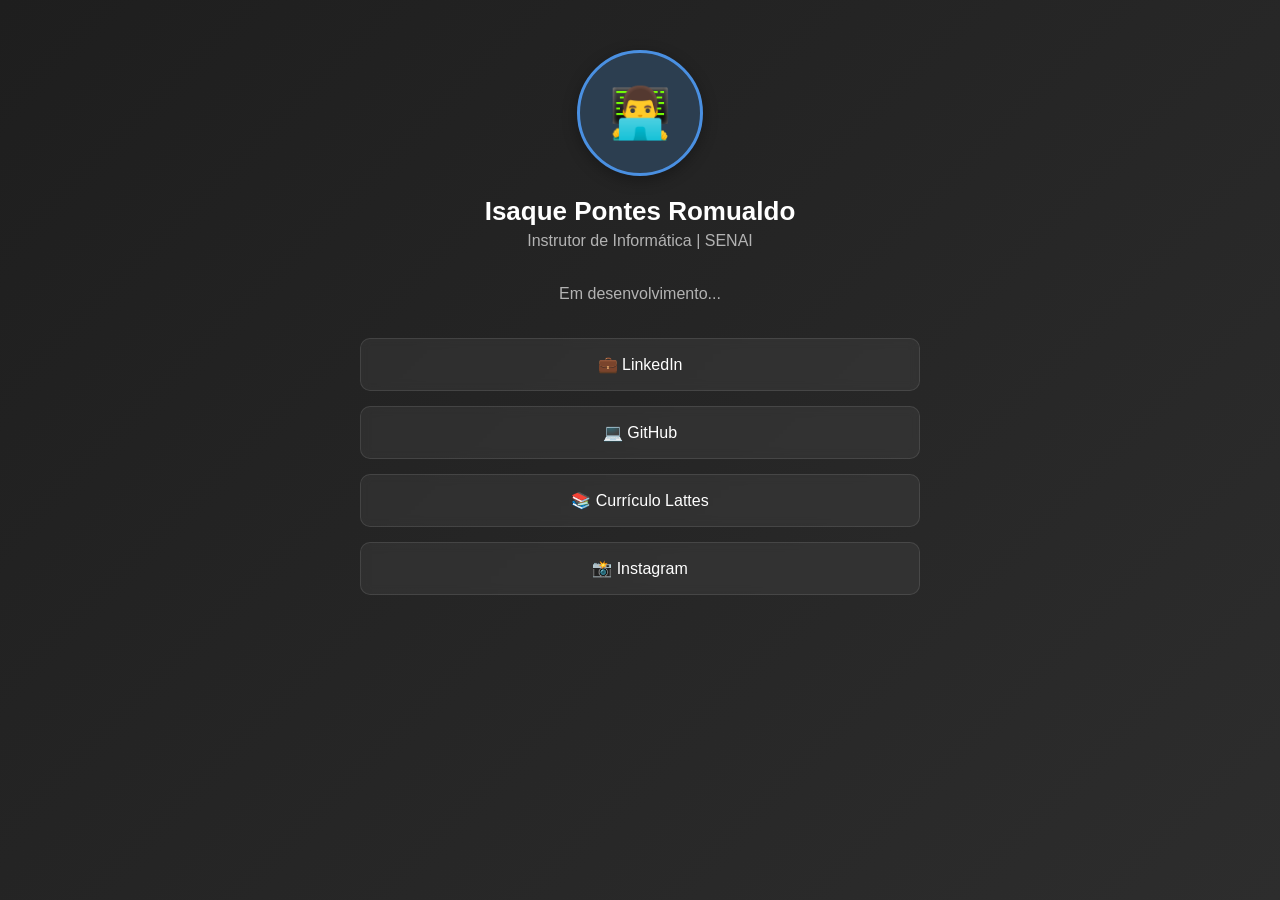
<file: index.html>
<!DOCTYPE html>
<html lang="pt-BR">

<head>
    <meta charset="UTF-8">
    <meta name="viewport" content="width=device-width, initial-scale=1.0">
    <title>Isaque Pontes Romualdo - Links</title>
    <style>
        body {
            margin: 0;
            padding: 0;
            font-family: 'Segoe UI', Tahoma, Geneva, Verdana, sans-serif;
            background: linear-gradient(135deg, #1e1e1e 0%, #2d2d2d 100%);
            color: #ffffff;
            display: flex;
            flex-direction: column;
            align-items: center;
            min-height: 100vh;
        }
        
        .container {
            width: 100%;
            max-width: 600px;
            padding: 50px 20px;
            text-align: center;
            box-sizing: border-box;
        }
        
        .profile-pic {
            width: 120px;
            height: 120px;
            border-radius: 50%;
            background-color: #2c3e50;
            margin: 0 auto 20px;
            display: flex;
            align-items: center;
            justify-content: center;
            font-size: 50px;
            border: 3px solid #4a90e2;
            box-shadow: 0 4px 15px rgba(0, 0, 0, 0.3);
        }
        
        h1 {
            margin: 0 0 5px 0;
            font-size: 26px;
            font-weight: 600;
        }
        
        p {
            margin: 0 0 35px 0;
            font-size: 16px;
            color: #b3b3b3;
        }
        
        .links {
            display: flex;
            flex-direction: column;
            gap: 15px;
        }
        
        .link-btn {
            display: block;
            background-color: rgba(255, 255, 255, 0.05);
            color: #ffffff;
            text-decoration: none;
            padding: 16px 20px;
            border-radius: 10px;
            font-size: 16px;
            font-weight: 500;
            transition: all 0.3s ease;
            border: 1px solid rgba(255, 255, 255, 0.1);
            backdrop-filter: blur(5px);
        }
        
        .link-btn:hover {
            background-color: #4a90e2;
            transform: translateY(-3px);
            border-color: #4a90e2;
            box-shadow: 0 5px 15px rgba(74, 144, 226, 0.4);
        }
        /* Se quiser trocar o emoji por uma foto real, apague o emoji da div .profile-pic, adicione uma tag <img> lá dentro e use esta classe: */
        
        .profile-img {
            width: 100%;
            height: 100%;
            border-radius: 50%;
            object-fit: cover;
        }
    </style>
</head>

<body>
    <div class="container">

        <!-- Foto de Perfil (usando emoji temporariamente) -->
        <div class="profile-pic">👨‍💻</div>

        <h1>Isaque Pontes Romualdo</h1>
        <p>Instrutor de Informática | SENAI</p>
        <p>Em desenvolvimento...</p>

        <!-- Lista de Links -->
        <div class="links">
            <!-- Substitua o "#" pelos links reais -->
            <a href="https://www.linkedin.com/in/isaqlle/" class="link-btn" target="_blank">💼 LinkedIn</a>
            <a href="https://github.com/isaqlle" class="link-btn" target="_blank">💻 GitHub</a>
            <a href="https://lattes.cnpq.br/9420821211096452" class="link-btn" target="_blank">📚 Currículo Lattes</a>
            <a href="https://www.instagram.com/isaqlle/" class="link-btn" target="_blank">📸 Instagram</a>
        </div>

    </div>
</body>

</html>
</file>
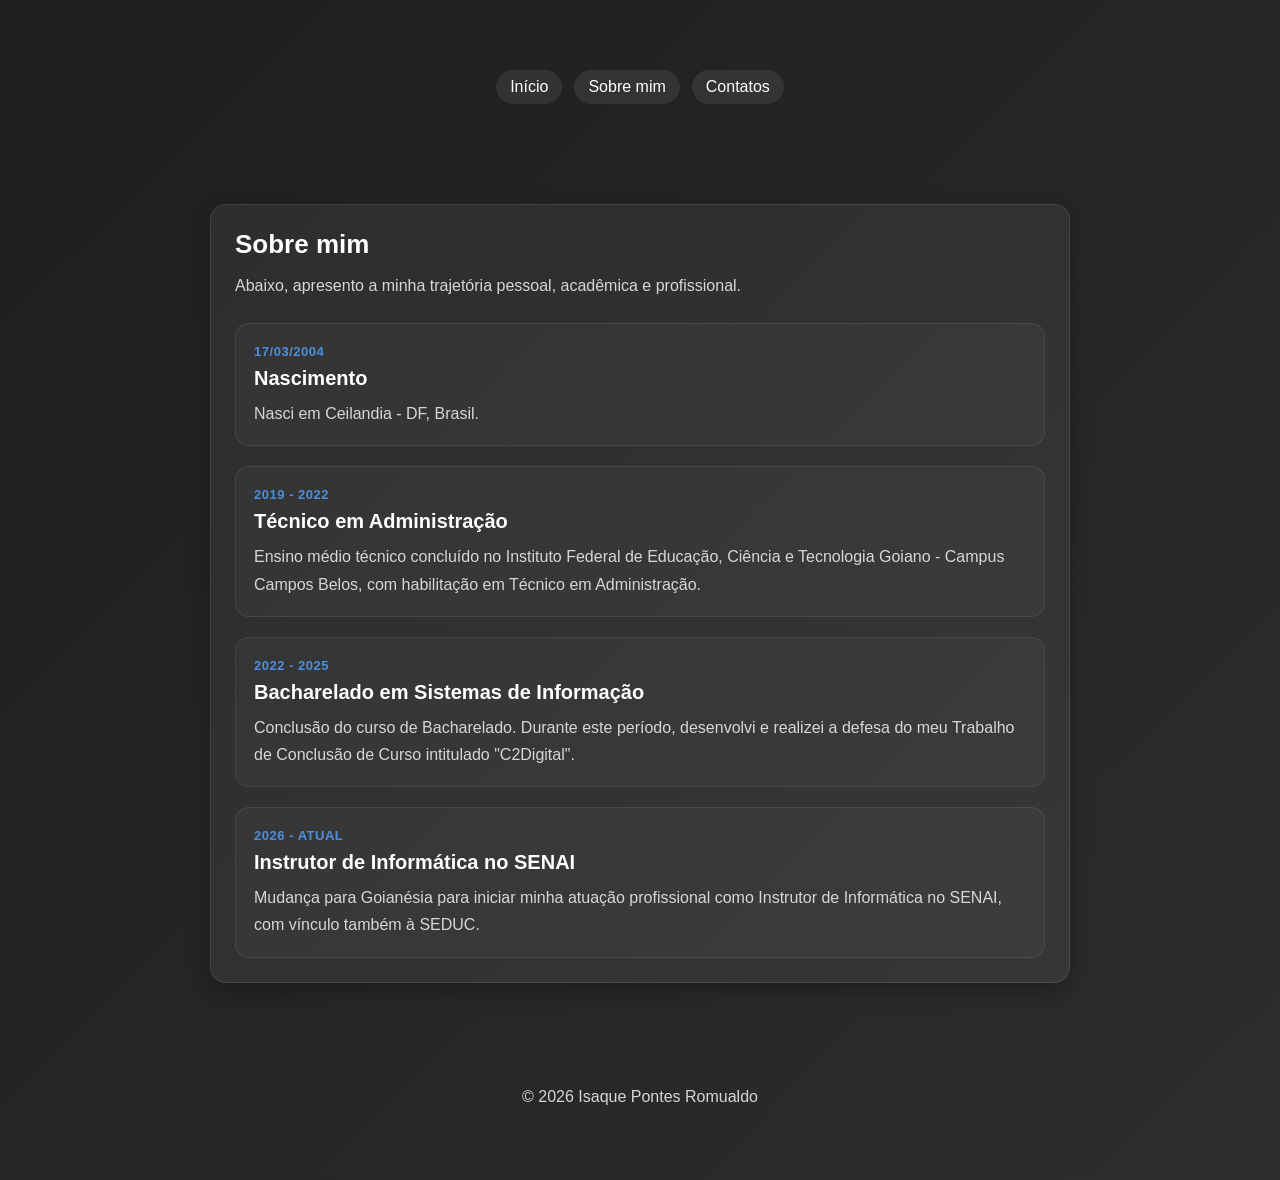
<file: about.html>
<!DOCTYPE html>
<html lang="pt-BR">

<head>
    <meta charset="UTF-8">
    <meta name="viewport" content="width=device-width, initial-scale=1.0">
    <title>Sobre mim | Isaque Pontes Romualdo</title>
    <link rel="stylesheet" href="styles.css">
</head>

<body>
    <div id="header"></div>

    <main class="page-main page-main--about"></main>

    <div id="footer"></div>

    <script src="scripts/main.js"></script>
</body>

</html>
</file>
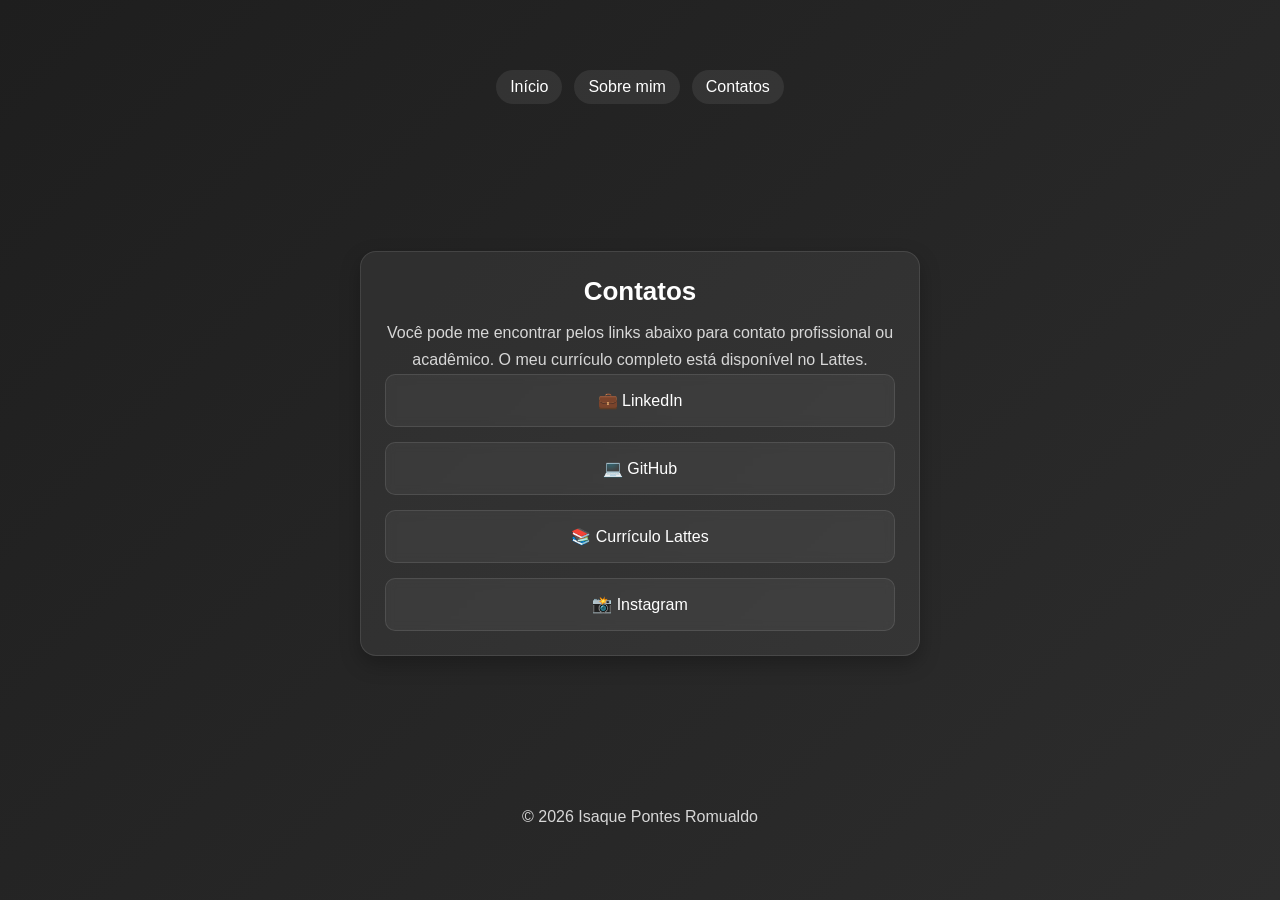
<file: contacts.html>
<!DOCTYPE html>
<html lang="pt-BR">

<head>
    <meta charset="UTF-8">
    <meta name="viewport" content="width=device-width, initial-scale=1.0">
    <title>Contatos | Isaque Pontes Romualdo</title>
    <link rel="stylesheet" href="styles.css">
</head>

<body>
    <div id="header"></div>

    <main class="page-main"></main>

    <div id="footer"></div>

    <script src="scripts/main.js"></script>
</body>

</html>
</file>
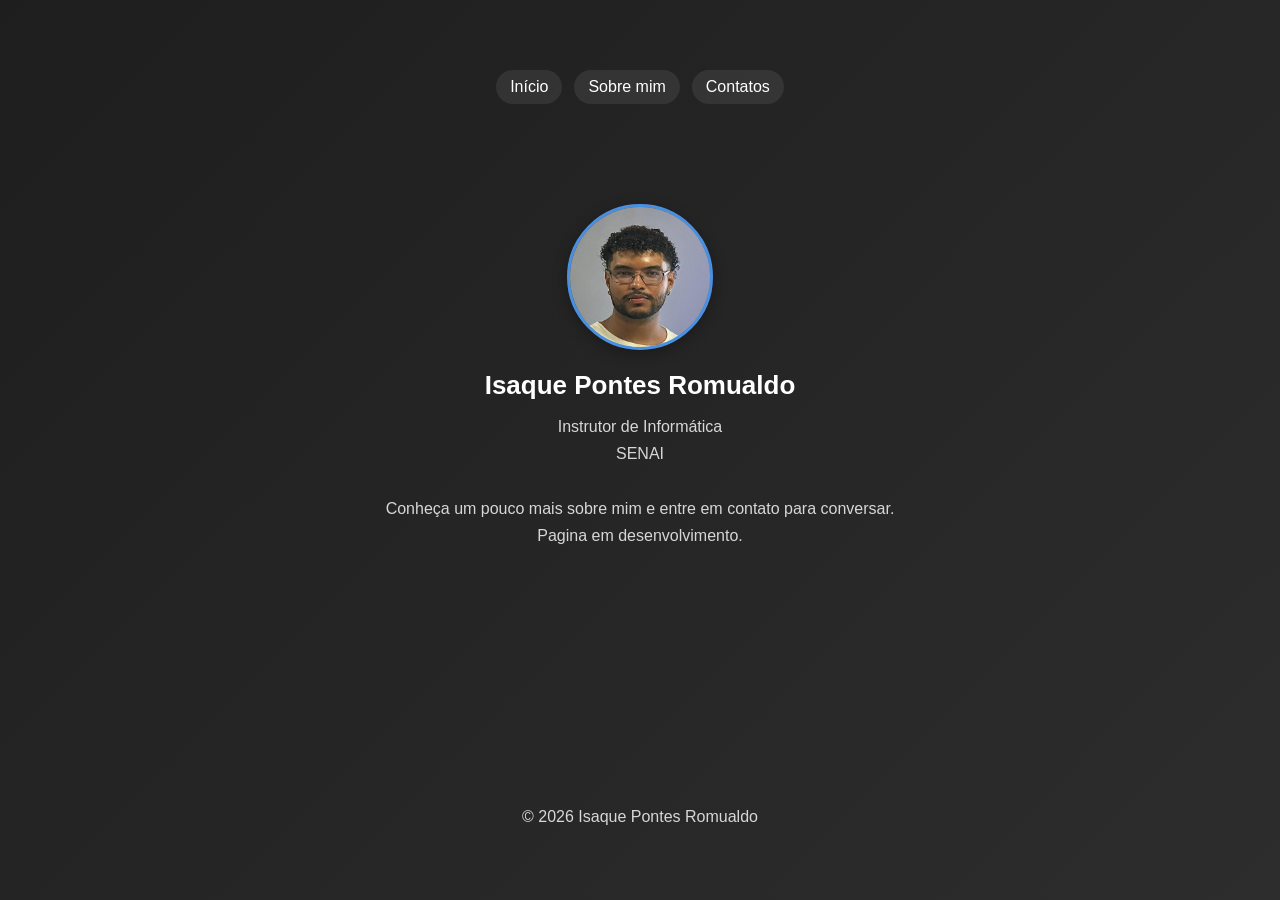
<file: projects.html>
<!DOCTYPE html>
<html lang="pt-BR">

<head>
    <meta charset="UTF-8">
    <meta name="viewport" content="width=device-width, initial-scale=1.0">
    <title>Projetos | Isaque Pontes Romualdo</title>
    <link rel="stylesheet" href="styles.css">
</head>

<body>
    <div id="header"></div>

    <main class="page-main page-main--projects"></main>

    <div id="footer"></div>

    <script src="scripts/main.js"></script>
</body>

</html>
</file>
<file: styles.css>
body {
    margin: 0;
    padding: 0;
    font-family: 'Segoe UI', Tahoma, Geneva, Verdana, sans-serif;
    background: linear-gradient(135deg, #1e1e1e 0%, #2d2d2d 100%);
    color: #ffffff;
    display: flex;
    flex-direction: column;
    min-height: 100vh;
}

img {
    max-width: 100%;
}

.container {
    width: 100%;
    max-width: 600px;
    margin: 0 auto;
    padding: 50px 20px;
    text-align: center;
    box-sizing: border-box;
}

.page-main {
    flex: 1;
    display: flex;
    align-items: center;
    justify-content: center;
}

.page-main--about {
    align-items: flex-start;
}

.about-container,
.projects-container {
    max-width: 900px;
    text-align: left;
}

.page-main--projects {
    align-items: flex-start;
}

.page-header {
    padding-top: 20px;
}

.nav-menu {
    display: flex;
    justify-content: center;
    gap: 12px;
    flex-wrap: wrap;
}

.nav-link {
    color: #ffffff;
    text-decoration: none;
    padding: 8px 14px;
    border-radius: 999px;
    background: rgba(255, 255, 255, 0.08);
    transition: background 0.3s ease;
}

.nav-link:hover {
    background: #4a90e2;
}

.photo-frame {
    width: 140px;
    height: 140px;
    border-radius: 50%;
    background: linear-gradient(135deg, #2c3e50 0%, #4a90e2 100%);
    margin: 0 auto 20px;
    display: flex;
    align-items: center;
    justify-content: center;
    font-size: 56px;
    border: 3px solid #4a90e2;
    box-shadow: 0 4px 15px rgba(0, 0, 0, 0.3);
    overflow: hidden;
}

.photo-frame img {
    width: 100%;
    height: 100%;
    object-fit: cover;
}

.card {
    background: rgba(255, 255, 255, 0.06);
    border: 1px solid rgba(255, 255, 255, 0.1);
    border-radius: 16px;
    padding: 24px;
    box-shadow: 0 8px 20px rgba(0, 0, 0, 0.25);
}

h1 {
    margin: 0 0 12px 0;
    font-size: 26px;
    font-weight: 600;
}

h2 {
    margin: 0 0 10px 0;
    font-size: 20px;
    color: #ffffff;
}

p {
    margin: 0;
    line-height: 1.7;
    color: #d7d7d7;
}

.home-intro,
.about-intro {
    margin: 0 0 20px 0;
    color: #d7d7d7;
}

.timeline {
    display: flex;
    flex-direction: column;
    gap: 20px;
    margin-top: 24px;
}

.timeline-item {
    display: block;
    width: 100%;
    padding: 18px;
    background: rgba(255, 255, 255, 0.03);
    border: 1px solid rgba(255, 255, 255, 0.08);
    border-radius: 14px;
    box-sizing: border-box;
}

.timeline-year {
    display: inline-block;
    margin-bottom: 8px;
    color: #4a90e2;
    font-weight: 700;
    letter-spacing: 0.04em;
    text-transform: uppercase;
    font-size: 13px;
}

.timeline-media img {
    width: 100%;
    border-radius: 12px;
    border: 1px solid rgba(255, 255, 255, 0.1);
    object-fit: cover;
    aspect-ratio: 4 / 3;
}

.button-group,
.links {
    display: flex;
    flex-direction: column;
    gap: 15px;
}

.link-btn,
.btn-link {
    display: block;
    background-color: rgba(255, 255, 255, 0.05);
    color: #ffffff;
    text-decoration: none;
    padding: 16px 20px;
    border-radius: 10px;
    font-size: 16px;
    font-weight: 500;
    transition: all 0.3s ease;
    border: 1px solid rgba(255, 255, 255, 0.1);
    backdrop-filter: blur(5px);
}

.link-btn:hover,
.btn-link:hover {
    background-color: #4a90e2;
    transform: translateY(-3px);
    border-color: #4a90e2;
    box-shadow: 0 5px 15px rgba(74, 144, 226, 0.4);
}

.project-card {
    display: grid;
    grid-template-columns: 1fr 1fr;
    gap: 24px;
    align-items: center;
    margin-top: 24px;
    padding: 18px;
    background: rgba(255, 255, 255, 0.03);
    border: 1px solid rgba(255, 255, 255, 0.08);
    border-radius: 16px;
}

.project-carousel {
    position: relative;
    background: rgba(0, 0, 0, 0.15);
    border-radius: 12px;
    padding: 10px;
}

.carousel-track img {
    width: 100%;
    aspect-ratio: 4 / 3;
    object-fit: cover;
    border-radius: 10px;
    display: none;
}

.carousel-track img:first-child {
    display: block;
}

.carousel-btn {
    position: absolute;
    top: 50%;
    transform: translateY(-50%);
    border: none;
    background: rgba(0, 0, 0, 0.55);
    color: white;
    width: 36px;
    height: 36px;
    border-radius: 50%;
    cursor: pointer;
    z-index: 1;
}

.carousel-btn--prev {
    left: 12px;
}

.carousel-btn--next {
    right: 12px;
}

.project-content {
    display: flex;
    flex-direction: column;
    gap: 10px;
}

.page-footer {
    padding-bottom: 20px;
}
</file>
